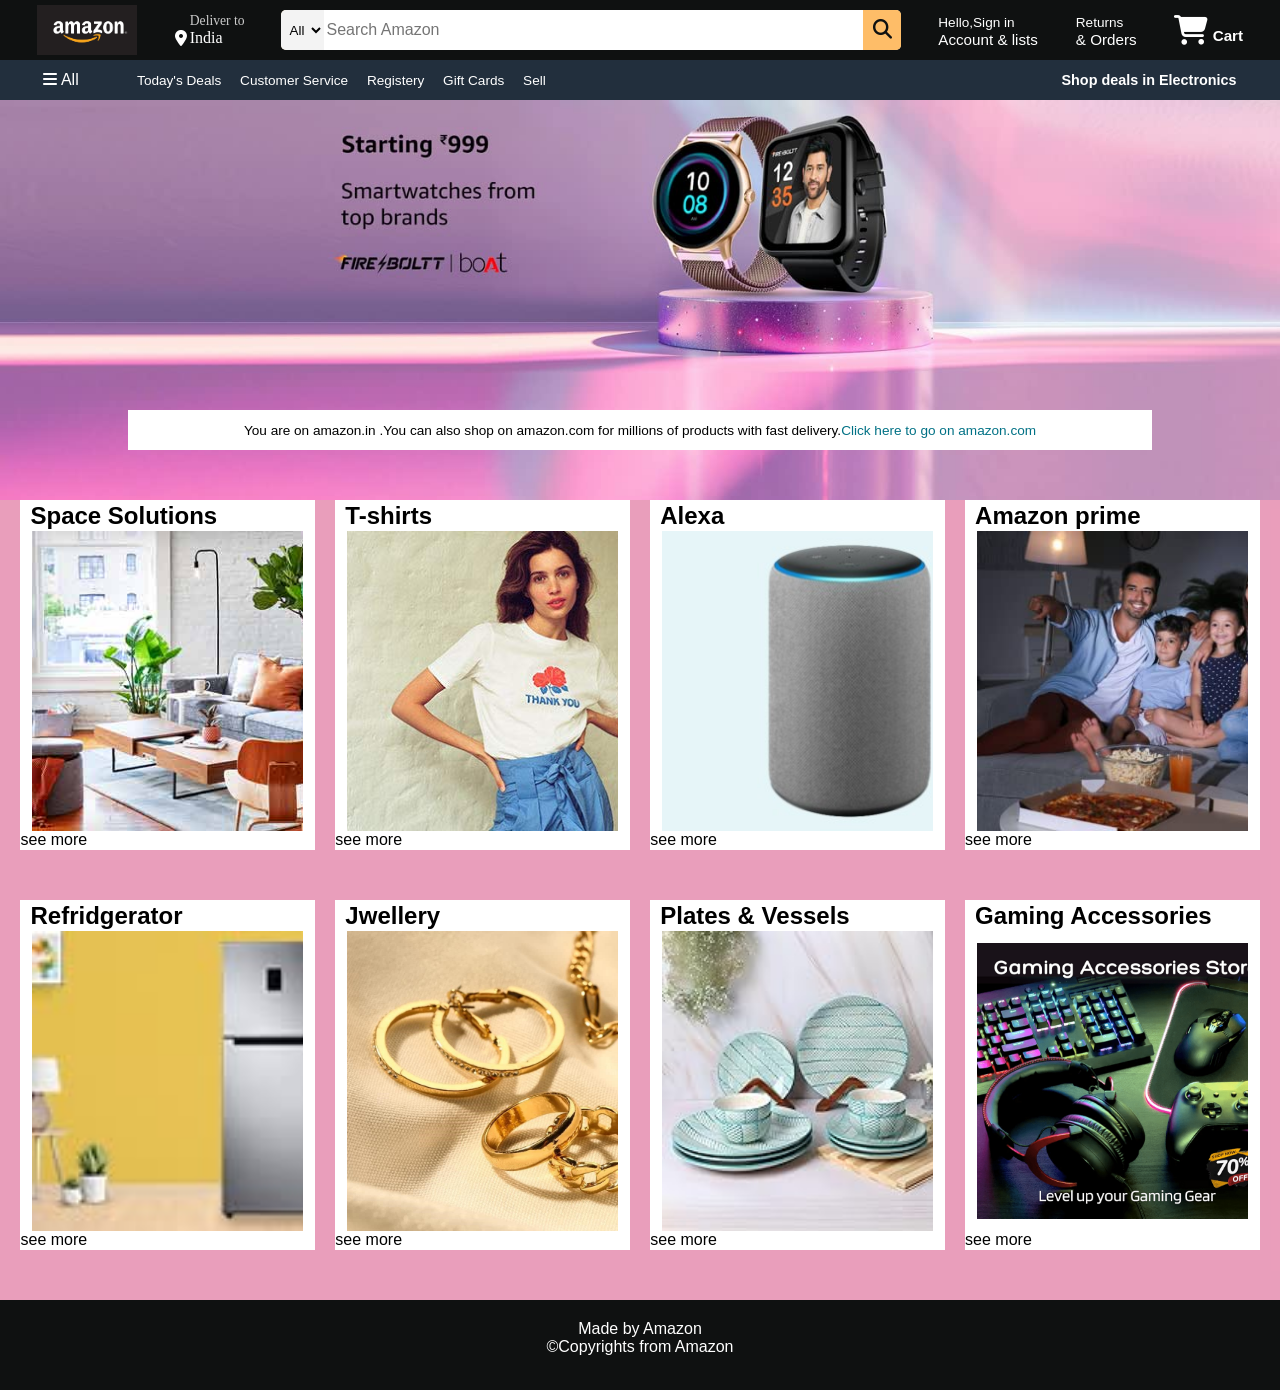
<file: index.html>
<!DOCTYPE html>
<html lang="en">
<head>
    <meta charset="UTF-8">
    <meta name="viewport" content="width=device-width, initial-scale=1.0">
    <title>Amazon</title>
    <link rel="stylesheet" href="style.css">
    <link rel="stylesheet" href="https://cdnjs.cloudflare.com/ajax/libs/font-awesome/6.6.0/css/all.min.css" integrity="sha512-Kc323vGBEqzTmouAECnVceyQqyqdsSiqLQISBL29aUW4U/M7pSPA/gEUZQqv1cwx4OnYxTxve5UMg5GT6L4JJg==" crossorigin="anonymous" referrerpolicy="no-referrer" />
</head>
<body>
    <header>
        <div class="navbar">
            <div class="nav-logo border">
                <div class="logo"></div>
            </div>    
            <div class="navaddress border">
                <p class="add1">Deliver to</p>
                <div class="add-icon">
                    <i class="fa-solid fa-location-dot"></i>
                    <p class="add2">India</p>
                </div>
            </div> 
            <div class="navsearch">
                <select class="search1">
                    <option>All</option>
                </select>
                <input placeholder="Search Amazon" class="search2">
                <div class="search">
                    <i class="fa-solid fa-magnifying-glass"></i>
                </div>
            </div>  
            <div class="navsign border">
                <p><span>Hello,Sign in</span></p>
                <p class="nav2">Account & lists</p>
            </div>
            <div class="order border">
                <p><span>Returns</span></p>
                <p class="nav2">& Orders</p>
            </div>
            <div class="navcart border">
                <i class="fa-solid fa-cart-shopping"></i>
                Cart
            </div>
        </div>
        <div class="panel">
            <div class="panelicon">
                <i class="fa-solid fa-bars"></i>
                All
            </div>
            <div class="panelops">
                <p>Today's Deals</p>
                <p>Customer Service</p>
                <p>Registery</p>
                <p>Gift Cards</p>
                <p>Sell</p>
            </div>
            <div class="paneldeals">
                Shop deals in Electronics
            </div>
        </div>
    </header>
    <div class="heropage">   
        <div class="comments">
            <p>You are on amazon.in .You can also shop on amazon.com for millions of products with fast delivery.<a href="#">Click here to go on amazon.com</a></p>
        </div>  
    </div>
    <div class="shopsection">
        <div class="box">
            <h2 class="heading">Space Solutions</h2>
            <div class="boximage" style="background-image:url('spacesolutions.jpg');"></div>
            <p>see more</p>
        </div>
        <div class="box">
            <h2 class="heading">T-shirts</h2>
            <div class="boximage" style="background-image:url('tshirts.jpg');"></div>
            <p>see more</p>
        </div>
        <div class="box">
            <h2 class="heading">Alexa</h2>
            <div class="boximage" style="background-image:url('alexa.jpg');"></div>
            <p>see more</p>
        </div>
        <div class="box">
            <h2 class="heading">Amazon prime</h2>
            <div class="boximage" style="background-image:url('prime.jpg');"></div>
            <p>see more</p>
        </div>
        <div class="box">
            <h2 class="heading">Refridgerator</h2>
            <div class="boximage" style="background-image:url('fridge.jpg');"></div>
            <p>see more</p>
        </div>
        <div class="box">
            <h2 class="heading">Jwellery</h2>
            <div class="boximage" style="background-image:url('jwel.jpg');"></div>
            <p>see more</p>
        </div>
        <div class="box">
            <h2 class="heading">Plates & Vessels</h2>
            <div class="boximage" style="background-image:url('plates.jpg');"></div>
            <p>see more</p>
        </div>
        <div class="box">
            <h2 class="heading">Gaming Accessories</h2>
            <div class="boximage" style="background-image:url('game.png');"></div>
            <p>see more</p>
        </div>
    </div> 
    <footer>
        <div class="foot">Made by Amazon<br>
        &copy;Copyrights from Amazon</div>
    </footer>
</body>
</html>
</file>
<file: style.css>
*{
    margin:0;
    font-family:arial;
    border:border-box;
}

.navbar{
    height: 60px;
    background-color: #0f1111;
    color: white;
    display: flex;
    align-items: center;
    justify-content: space-evenly;
}
/**box1**/
.nav-logo{
    height: 50px;
    width: 100px;
}

.logo{
    background-image: url("amoriginal1.png");
    height: 50px;
    width:100%;
    background-size: cover;
    
}

.border{
    border: 1px solid transparent;
}

.border:hover{
    border:1px solid white;
}
/**box2**/
.add1{
    color: #cccccc;
    font-size: 0.85rem;
    margin-left: 15px;
    font-family: embed;
}

.add2{
    font-size: 1rem;
    margin-left: 3px;
    font-family: embed;
}
.add-icon{
    display: flex;
    align-items: center;
}
/**box3**/
.navsearch{
    display: flex;
    justify-content: space-evenly;
    background-color: wheat;
    width: 620px;
    height: 40px;
    border-radius: 5px;
}
.navsearch:hover{
    border:3px solid #febd68;
}
.search1{
    background-color: #f3f3f3;
    width: 50px;
    text-align: center;
    border-top-left-radius: 5px;
    border-bottom-left-radius: 5px;
    border: none;
}

.search2{
    width: 100%;
    font-size: 1rem;
    border: none;
}

.search{
    width: 45px;
    display: flex;
    justify-content: center;
    align-items: center;
    font-size: 1.2rem;
    background-color: #febd68;
    border-top-right-radius: 5px;
    border-bottom-right-radius: 5px;
    color: #0f1111;
}

/**box4**/
span{
    font-size: 0.85rem;

}

.nav2{
    font-weight: 700px;
    font-size: 0.95rem;
}
.navcart i{
    font-size: 30px;

}

.navcart{
    font-size: 0.95rem;
    font-weight: 700;
}

/**panel**/
.panel{
    height: 40px;
    background-color: #222f3d;
    display: flex;
    color: white;
    justify-content: space-evenly;
    align-items: center;
}

.panelops p{
    display: inline;
    margin-left: 15px;
}

.panelops{
    width: 70%;
    font-size: 0.85rem;
}

.paneldeals{
    font-size: 0.9rem;
    font-weight: 700;
}
/**herosection**/
.heropage{
    background-image: url("heropage.jpg");
    background-size: cover;
    height: 400px;
    display: flex;
    justify-content: center;
    align-items: flex-end;

}

.comments{
    background-color: white;
    color: black;
    height: 40px;
    display: flex;
    align-items: center;
    justify-content: center;
    font-size: 0.85rem;
    margin-bottom: 50px;
    width:80%;
}

.comments a{
    text-decoration: none;
    color: #007185;
}

/**shopsection**/

.box{

    height: 350px;
    width:23%;
    background-color: white;

}

.shopsection{
    display: flex;
    background-color: rgba(231, 147, 179, 0.893);
    justify-content: space-evenly;
    height: 800px;
    flex-wrap: wrap;
}

.boximage{
    height: 300px;
    background-size: cover;
    margin-left: 12px;
    margin-right: 12px;
}
.heading{
    padding:2px 2px 1px 10px;
    font-family: sans-serif;
    font-weight: 700;
}

footer{
    height: 90px;
    background-color: #0f1111;
    

}
.foot{
    color: white;
    text-align: center;
    padding-top: 20px;
}
</file>
<file: astyle.css>
*{
    margin:0;
    font-family:arial;
    border:border-box;
}

.navbar{
    height: 60px;
    background-color: #0f1111;
    color: white;
    display: flex;
    align-items: center;
    justify-content: space-evenly;
}
/**box1**/
.nav-logo{
    height: 50px;
    width: 100px;
}

.logo{
    background-image: url("amoriginal1.png");
    height: 50px;
    width:100%;
    background-size: cover;
    
}

.border{
    border: 1px solid transparent;
}

.border:hover{
    border:1px solid white;
}
/**box2**/
.add1{
    color: #cccccc;
    font-size: 0.85rem;
    margin-left: 15px;
    font-family: embed;
}

.add2{
    font-size: 1rem;
    margin-left: 3px;
    font-family: embed;
}
.add-icon{
    display: flex;
    align-items: center;
}
/**box3**/
.navsearch{
    display: flex;
    justify-content: space-evenly;
    background-color: wheat;
    width: 620px;
    height: 40px;
    border-radius: 5px;
}
.navsearch:hover{
    border:3px solid #febd68;
}
.search1{
    background-color: #f3f3f3;
    width: 50px;
    text-align: center;
    border-top-left-radius: 5px;
    border-bottom-left-radius: 5px;
    border: none;
}

.search2{
    width: 100%;
    font-size: 1rem;
    border: none;
}

.search{
    width: 45px;
    display: flex;
    justify-content: center;
    align-items: center;
    font-size: 1.2rem;
    background-color: #febd68;
    border-top-right-radius: 5px;
    border-bottom-right-radius: 5px;
    color: #0f1111;
}

/**box4**/
span{
    font-size: 0.85rem;

}

.nav2{
    font-weight: 700px;
    font-size: 0.95rem;
}
.navcart i{
    font-size: 30px;

}

.navcart{
    font-size: 0.95rem;
    font-weight: 700;
}

/**panel**/
.panel{
    height: 40px;
    background-color: #222f3d;
    display: flex;
    color: white;
    justify-content: space-evenly;
    align-items: center;
}

.panelops p{
    display: inline;
    margin-left: 15px;
}

.panelops{
    width: 70%;
    font-size: 0.85rem;
}

.paneldeals{
    font-size: 0.9rem;
    font-weight: 700;
}
/**herosection**/
.heropage{
    background-image: url("heropage.jpg");
    background-size: cover;
    height: 400px;
    display: flex;
    justify-content: center;
    align-items: flex-end;

}

.comments{
    background-color: white;
    color: black;
    height: 40px;
    display: flex;
    align-items: center;
    justify-content: center;
    font-size: 0.85rem;
    margin-bottom: 50px;
    width:80%;
}

.comments a{
    text-decoration: none;
    color: #007185;
}

/**shopsection**/

.box{

    height: 350px;
    width:23%;
    background-color: white;

}

.shopsection{
    display: flex;
    background-color: rgba(231, 147, 179, 0.893);
    justify-content: space-evenly;
    height: 800px;
    flex-wrap: wrap;
}

.boximage{
    height: 300px;
    background-size: cover;
    margin-left: 12px;
    margin-right: 12px;
}
.heading{
    padding:2px 2px 1px 10px;
    font-family: sans-serif;
    font-weight: 700;
}

footer{
    height: 90px;
    background-color: #0f1111;
    

}
.foot{
    color: white;
    text-align: center;
    padding-top: 20px;
}
</file>
